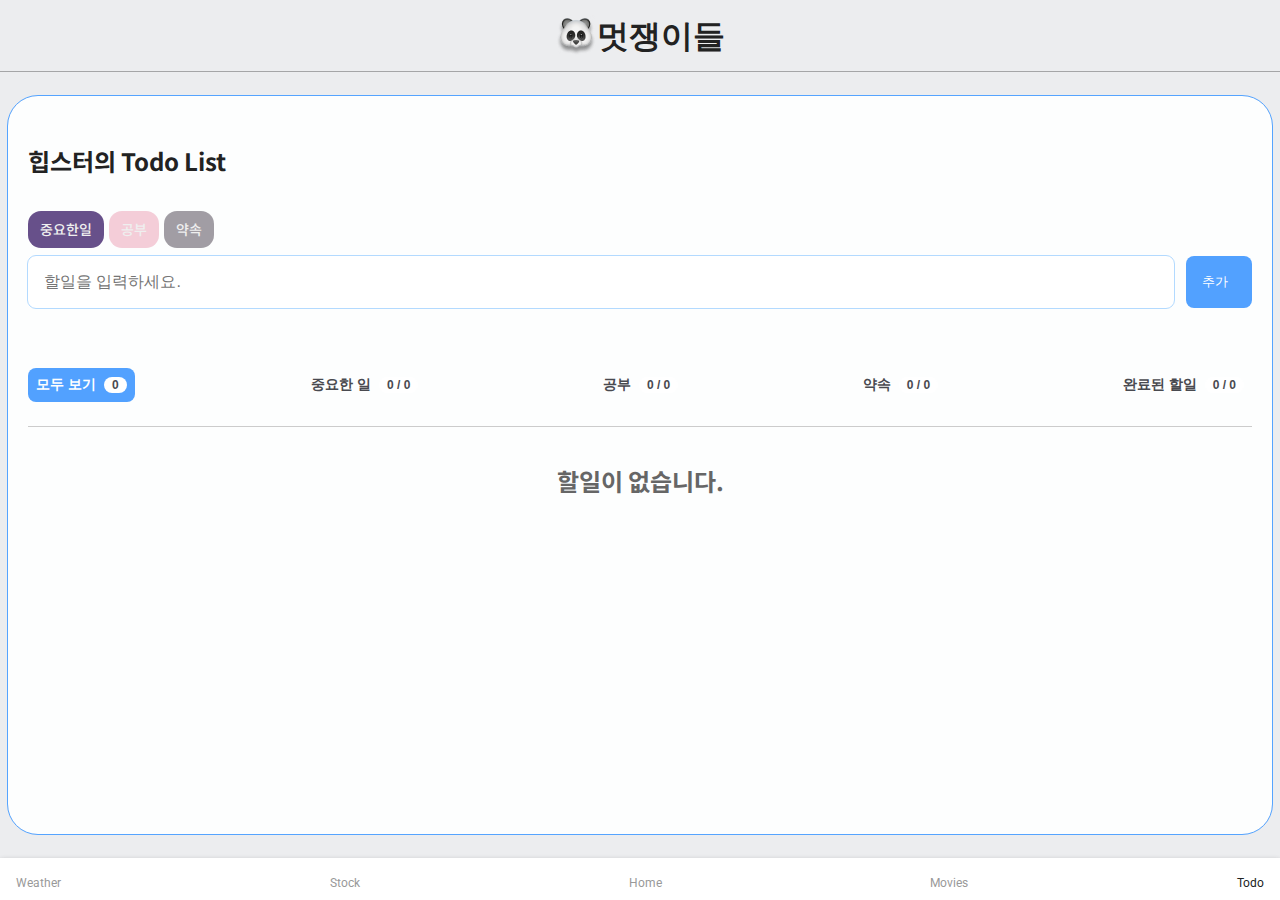
<file: pages/todo.html>
<!DOCTYPE html>
<html lang="en">

   <head>
      <meta charset="UTF-8" />
      <meta name="viewport" content="width=device-width, initial-scale=1.0" />
      <link rel="stylesheet" href="https://cdnjs.cloudflare.com/ajax/libs/font-awesome/6.6.0/css/all.min.css"
         integrity="sha512-Kc323vGBEqzTmouAECnVceyQqyqdsSiqLQISBL29aUW4U/M7pSPA/gEUZQqv1cwx4OnYxTxve5UMg5GT6L4JJg=="
         crossorigin="anonymous" referrerpolicy="no-referrer" />
      <title>할일</title>
     <script type="module" crossorigin src="/assets/todo-DvT423y2.js"></script>
     <link rel="modulepreload" crossorigin href="/assets/main-B3jpmAP_.js">
     <link rel="modulepreload" crossorigin href="/assets/todos-Bc_gTOjG.js">
     <link rel="stylesheet" crossorigin href="/assets/todo-CRve4dxY.css">
   </head>

   <body>
      <div id="wrap">
  <header>
  <h1><a href="/"><img src="../../project_logo.png" alt="로고"/>멋쟁이들</a></h1>
</header>

  <div class="container">
    <div id="cont_wrapper">
   <div class="inner">
      <h2>힙스터의 Todo List</h2>

      <!-- top -->
      <div class="top">
         <form id="input-form">
   
            <!-- todo labels -->
            <div class="todo_labels">
               <ul class="todo_labels_list">
                  <li>
                     <input type="radio" name="todo_label" id="todo_import" data-state="import" value="중요한일" checked/>
                     <label for="todo_import">중요한일</label>
                  </li>
                  <li>
                     <input type="radio" name="todo_label" id="todo_study" data-state="study" value="공부"/>
                     <label for="todo_study">공부</label>
                  </li>
                  <li>
                     <input type="radio" name="todo_label" id="todo_reserve" data-state="promise" value="약속"/>
                     <label for="todo_reserve">약속</label>
                  </li>
         
               </ul>
            </div>
            
            <!-- user_form -->
            <div class="user_form">
               <input type="text" class="text-input" name="todo" id="todo" placeholder="할일을 입력하세요."/>
               <button id="add-btn">
                  <span>추가</span>
                  <i class="fa-solid fa-plus"></i>
               </button>   
            </div>
            
         </form>
      </div>
      <main id="main">
         <div id="filter-group">
            <button class="filter-button created all active" data-action="created">
               모두 보기
               <strong class="count">0</strong>
            </button>
            <button class="filter-button import" data-action="import">
               중요한 일
               <strong class="count">0 / 0</strong>
            </button>
            <button class="filter-button study" data-action="study">
               공부
               <strong class="count">0 / 0</strong>
            </button>
            <button class="filter-button promises" data-action="promis">
               약속
               <strong class="count">0 / 0</strong>
            </button>
            <button class="filter-button completed" data-action="completed">
               완료된 할일
               <strong class="count">0 / 0</strong>
            </button>
         </div>
         <ul id="todos">
         </ul>
      </main>
   </div>
</div>

  

  </div>
  <footer class="BottomTab" id="bottom-tab">
  <a class="TabItem" href="/pages/weather.html">
    <i class="fa-solid fa-cloud"></i>
    <span class="TabItemLabel">Weather</span>
  </a>

  <a class="TabItem" href="/pages/stock.html">
    <i class="fa-solid fa-arrow-trend-up"></i>
    <span class="TabItemLabel">Stock</span>
  </a>
  
  <a class="TabItem" href="/">
    <i class="fas fa-home"></i>
    <span class="TabItemLabel">Home</span>
  </a>

  <a class="TabItem" href="/pages/movies.html">
    <i class="fa-solid fa-clapperboard"></i>
    <span class="TabItemLabel">Movies</span>
  </a>
  
  <a class="TabItem" href="/pages/todo.html">
    <i class="fa-solid fa-list"></i>
    <span class="TabItemLabel">Todo</span>
  </a>
</footer>

</div>

   </body>

</html>
</file>
<file: assets/todo-CRve4dxY.css>
@import"https://fonts.googleapis.com/css2?family=Roboto:ital,wght@0,100;0,300;0,400;0,500;0,700;0,900;1,100;1,300;1,400;1,500;1,700;1,900&display=swap";@import"https://fonts.googleapis.com/css2?family=Noto+Sans+KR:wght@100..900&display=swap";.BottomTab{display:flex;flex-direction:row;justify-content:space-between;align-items:center;padding:8px 16px;background-color:#fff;box-shadow:0 3px 6px #00000029,0 3px 6px #0000003b}.TabItem{display:flex;flex-direction:column;align-items:center;text-align:center;gap:8px;color:#999}.TabItem.active{color:#222}.TabItem i{font-size:20px;color:inherit}.TabItem .TabItemLabel{font-size:12px}.AddTodoButton{padding:8px;background-color:#fff;border-radius:50%;border:2px solid #2165fd}.AddTodoButton i{color:#2165fd}#wrap{display:flex;flex-direction:column;height:100%;background-color:#ecedef;position:relative}.container{flex:1 auto;overflow:auto;padding:0 8px}.container::-webkit-scrollbar{display:none}.inner{width:100%;max-width:1280px;margin:0 auto;padding:0 15px}.movie-slider #cont_wrapper{width:100%}.movie-slider #cont_wrapper .inner{max-width:1280px;margin:12px auto;padding:24px;box-sizing:border-box;height:100%;border-radius:30px;box-shadow:#00000059 0 5px 15px}header{padding:12px 8px;display:flex;justify-content:center;position:relative}header:after{content:"";display:block;width:100%;height:1px;position:absolute;left:0;bottom:0;background:linear-gradient(to bottom,#0000004d)}header a{display:flex;align-items:center;flex-wrap:wrap}*{margin:0;padding:0;box-sizing:border-box}html,body{width:100%;height:100%}body{font-family:Roboto,sans-serif;font-size:16px;line-height:1.5;color:#222}a{text-decoration:none;color:inherit}button{outline:none;border:none;background:none}ul,ol{list-style:none}:root{--wtcolor: #fff;--light: #B3DAFF;--main: #55A4FF;--dark: #0083FF;--txt: #080909}#cont_wrapper{max-width:1280px;margin:0 auto;padding:24px 0;box-sizing:border-box;height:100%}#cont_wrapper .inner{padding:24px;box-sizing:border-box;height:100%;border-radius:30px}h2{padding:12px 0}.todo_labels{width:100%}.todo_labels .todo_labels_list{list-style:none;display:flex;gap:12px;justify-items:center}.todo_labels .todo_labels_list li{position:relative}.todo_labels .todo_labels_list li input{position:absolute;left:-9999px;top:0;width:1px;height:1px;overflow:hidden}.todo_labels .todo_labels_list li label{display:block;padding:8px 12px;background-color:#b3daff;border-radius:13px;color:#efefef;cursor:pointer;transition:.3s ease all}.todo_labels .todo_labels_list li label#todo_study,.todo_labels .todo_labels_list li label#todo_import{background-color:#6750a4}.todo_labels .todo_labels_list li input+label[for=todo_import]{background-color:#67508ab3}.todo_labels .todo_labels_list li input:checked+label[for=todo_import]{background-color:#67508a}.todo_labels .todo_labels_list li input+label[for=todo_study]{background-color:#efb8c8b3}.todo_labels .todo_labels_list li input:checked+label[for=todo_study]{background-color:#efb8c8}.todo_labels .todo_labels_list li input+label[for=todo_reserve]{background-color:#79747eb3}.todo_labels .todo_labels_list li input:checked+label[for=todo_reserve]{background-color:#79747e}.top{padding:20px 0;width:100%}#input-form{display:flex;flex-direction:column;gap:8px;width:100%}#input-form .user_form{display:flex;gap:12px}#input-form .text-input{border-radius:8px;border:1px solid #52A1FF;padding:16px;font-size:16px;font-style:normal;font-weight:400;flex:1 auto;color:#080909}#input-form .text-input:focus{border:1px solid #6FBAFF}#input-form #add-btn{cursor:pointer;border-radius:8px;background:#52a1ff;color:#fff;padding:16px;height:52px;display:flex;flex-direction:row;gap:8px;align-items:center;transition:.3s ease all}#input-form #add-btn:hover{background:#0083ff}#main{width:100%}#filter-group{display:flex;justify-content:space-between;width:100%;margin:0 auto;border-bottom:1px solid var(--Grey-400, #333);padding-bottom:24px}#filter-group .filter-button{display:flex;flex-direction:row;align-items:center;gap:8px;font-weight:700;font-size:14px;padding:8px;border-radius:8px;color:#080909;cursor:pointer}#filter-group .filter-button.active{background-color:#52a1ff;color:#fff}#filter-group .filter-button .count{font-size:12px;display:inline-block;line-height:16px;height:16px;padding:0 8px;color:#080909;border-radius:999px;background:#fff}#todos{padding-top:24px;width:100%;display:flex;flex-direction:column;gap:12px}#todos .todo-item{list-style:none;border-radius:8px;border:1px solid #52A1FF;padding:12px}#todos .todo-item .todo_inn_label{padding:8px 12px;border-radius:8px;font-size:14px;font-weight:600;color:#fff}#todos .todo-item.import .todo_inn_label{background-color:#67508a}#todos .todo-item.study .todo_inn_label{background-color:#efb8c8}#todos .todo-item.promise .todo_inn_label{background-color:#79747e}#todos .empty-item{text-align:center}.todo-item{display:flex;flex-direction:row;align-items:center;gap:16px;padding:16px;border:1px solid #52A1FF;border-radius:8px;box-shadow:0 2px 8px #0000000f}.todo-item i{color:gray}.todo-item button{flex-shrink:0}.todo-item .content{font-size:14px;color:#080909}.todo-item.complete .complete-button{background-color:#4ea8de}.todo-item.complete .complete-button i{display:inline-block;color:#fff;font-size:14px}.todo-item.complete .content{color:var(--Gray-300, #808080);text-decoration:line-through}.todo-item .complete-button{cursor:pointer;border:2px solid #4ea8de;border-radius:50%;width:24px;height:24px}.todo-item .complete-button i{display:none}.todo-item .remove-button{font-size:24px;display:inline-flex;flex-direction:column;align-items:center;justify-content:center;margin-left:auto;cursor:pointer}#cont_wrapper{font-family:Noto Sans KR,sans-serif}#cont_wrapper .inner{background-color:#ffffffe6;outline:1px solid var(--main);padding:35px 20px;min-height:100%;height:auto}.todo_labels .todo_labels_list{flex-wrap:wrap;gap:5px}.todo_labels .todo_labels_list li{font-size:14px;font-weight:500}#todos .todo-item{border:none;outline:1px solid var(--light);background-color:var(--wtcolor)}#todos .todo-item.complete{outline:1px solid #d9d9d9}#todos .todo-item.complete .todo_inn_label{opacity:.7}#input-form .text-input{border:none;outline:1px solid var(--light)}#input-form .user_form{flex-wrap:wrap}#filter-group{flex-wrap:wrap;border-bottom:1px solid #ccc}#filter-group .filter-button,#filter-group .filter-button .count{color:#494a50}#main{margin-top:40px}.empty-item{color:#666}.todo-item i{font-size:20px}@media (max-width: 780px){#filter-group{justify-content:flex-start}}
</file>
